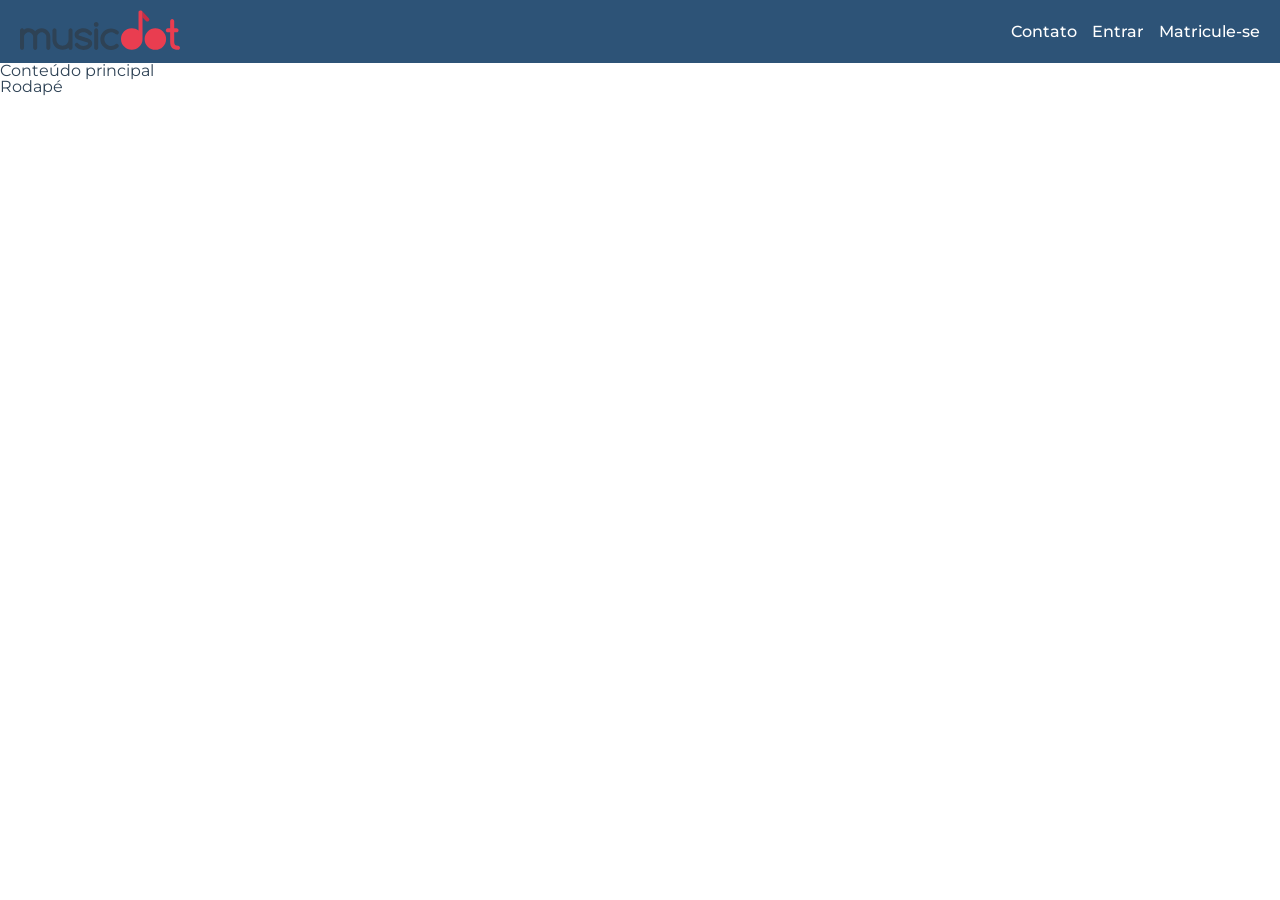
<file: index.html>
<!DOCTYPE html>
<html lang="pt-BR">
<head>
    <meta charset="UTF-8">
    <meta name="viewport" content="width=device-width, initial-scale=1.0">
    <title>MusicDot - Página Inicial</title>
    <link href="https://fonts.googleapis.com/css?family=Montserrat:300,400,500,600,700&display=block" rel="stylesheet">
    <link rel="stylesheet" href="css/reset.css">
    <link rel="stylesheet" href="css/cabeçalho.css">
    
</head>
<body>
    <header class="cabecalho">
        <h1>
            <img src="img/logo.svg" alt="MusicDot">
        </h1>
        <nav>
            <ul>
                <li><a href="sobre.html#contato">Contato</a></li>
                <li><a href="#">Entrar</a></li>
                <li><a href="#">Matricule-se</a></li>
            </ul>
        </nav>
    </header>

    <main>
        <p>Conteúdo principal</p>
    </main>

    <footer>
        <p>Rodapé</p>
    </footer>
</body>
</html>
</file>
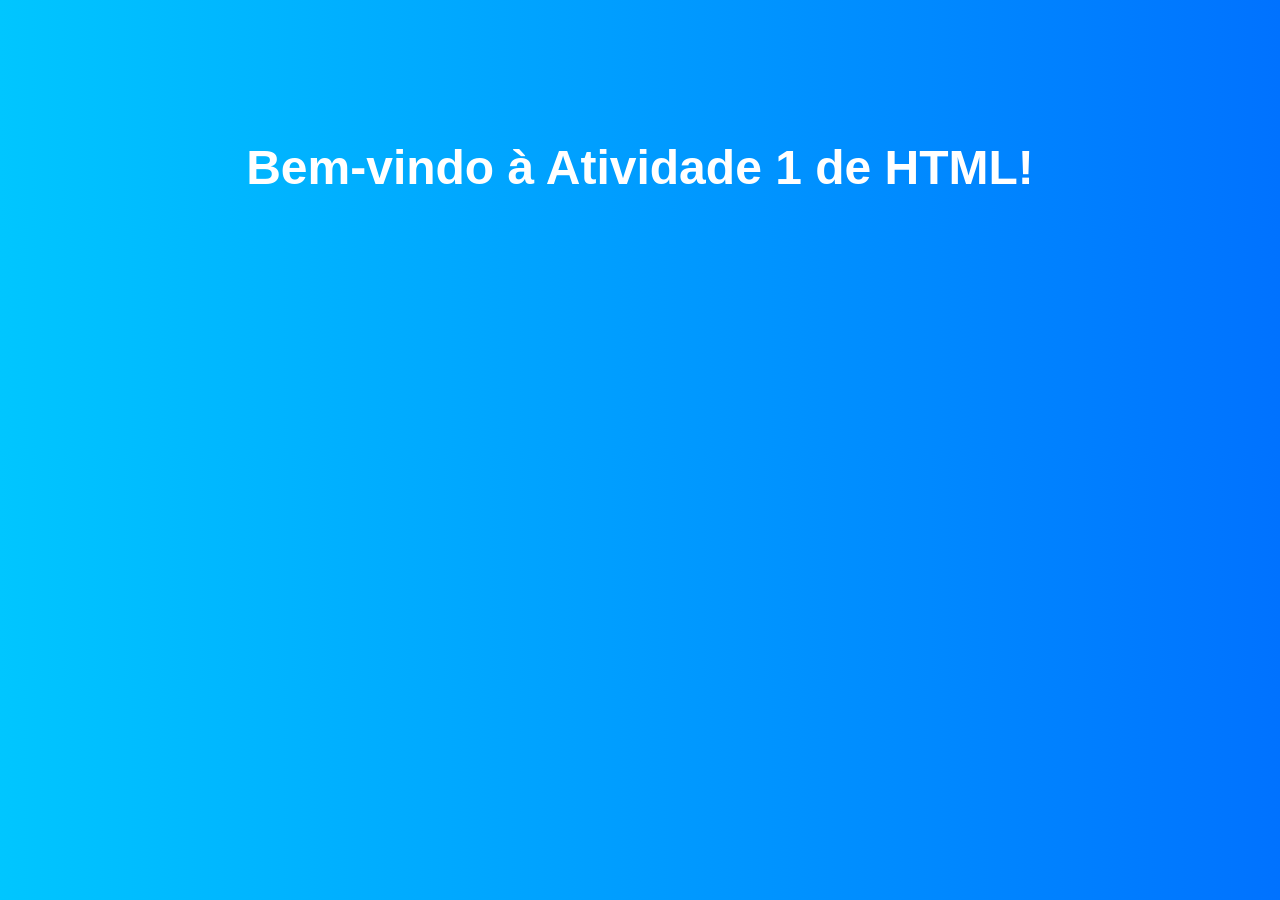
<file: projeto-arquivos-iniciais/html/index.html>
<!DOCTYPE html>
<html lang="pt-BR">
<head>
  <meta charset="UTF-8">
  <title>Atividade HTML</title>
  <style>
    body {
      background: linear-gradient(to right, #00c6ff, #0072ff);
      color: white;
      font-family: Arial, sans-serif;
      text-align: center;
      padding-top: 100px;
    }
    h1 {
      font-size: 3em;
      animation: fadeIn 2s ease-in-out;
    }
    @keyframes fadeIn {
      from { opacity: 0; transform: translateY(-20px); }
      to { opacity: 1; transform: translateY(0); }
    }
  </style>
</head>
<body>
  <h1>Bem-vindo à Atividade 1 de HTML!</h1>
</body>
</html>
</file>
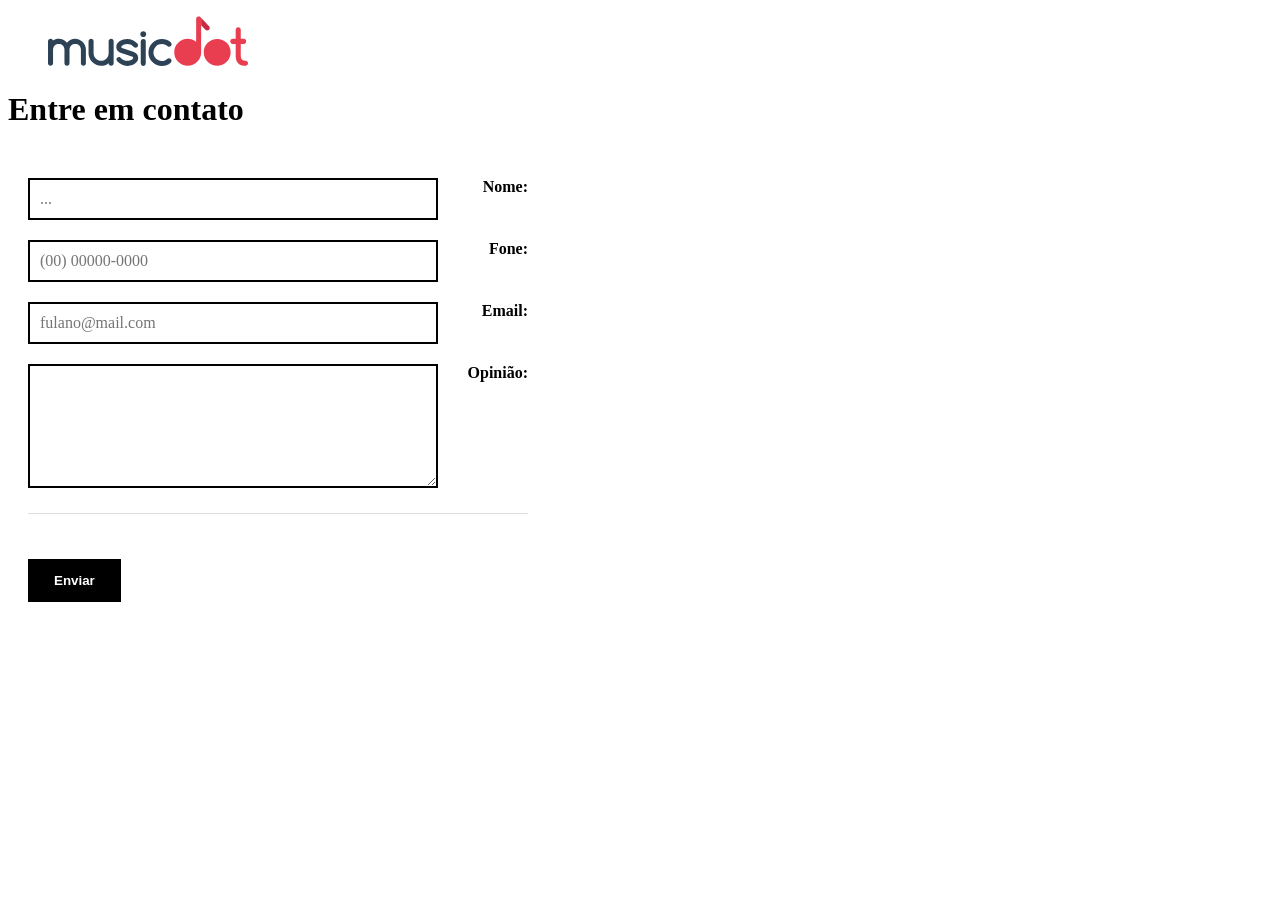
<file: contato.html>
<!DOCTYPE html>
<html lang="pt-BR">
<head>
    <meta charset="UTF-8">
    <meta name="viewport" content="width=device-width, initial-scale=1.0">
    <title>Formulário de Contato - MusicDot</title>
    <link rel="stylesheet" href="css/contato.css">

</head>
<body>
    <figure>
        <img src="img/logo.svg" alt="Logo da MusicDot">
    </figure>

    <h1>Entre em contato</h1>
    
    <form class="contact-form" action="/enviar-contato" method="POST">
        <div class="contact-row">
            <label for="nome">Nome:</label>
            <input type="text" id="nome" name="nome" required placeholder="...">
        </div>
        
        <div class="contact-row">
            <label for="telefone">Fone:</label>
            <input type="tel" id="telefone" name="telefone" placeholder="(00) 00000-0000">
        </div>
        
        <div class="contact-row">
            <label for="email">Email:</label>
            <input type="email" id="email" name="email" required placeholder="fulano@mail.com">
        </div>
        
        <div class="contact-row">
            <label for="opiniao">Opinião:</label>
            <textarea id="opiniao" name="opiniao" required></textarea placeholder="Deixe sua opinião">
        </div>
        
        <div class="form-divider"></div>
        
        <button type="submit" class="submit-btn">Enviar</button>
    </form>
</body>
</html>
</file>
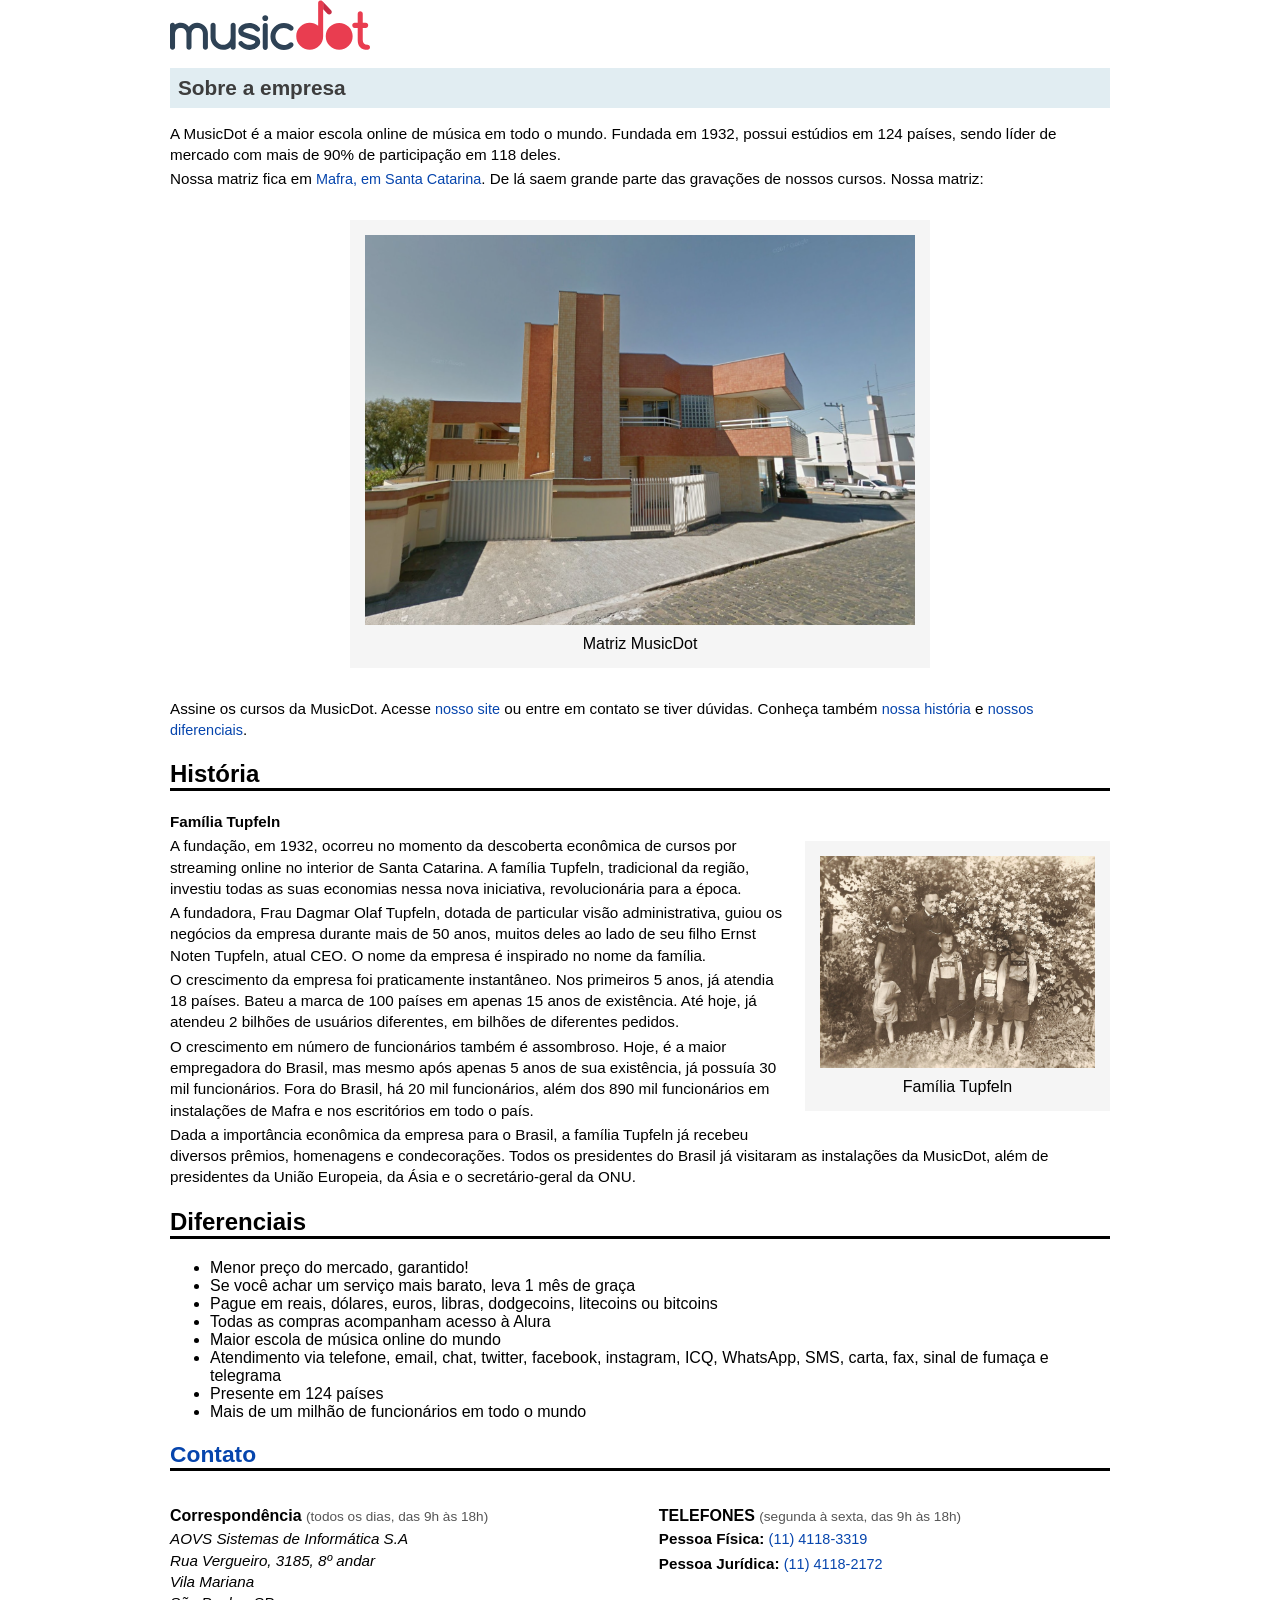
<file: sobre.html>
<!DOCTYPE html>
<html lang="pt-BR">

<head>
    <meta charset="utf-8">
    <title>MusicDot | Sobre a empresa</title>
    <link rel="icon" href="img/favicon.ico" type="image/x-icon">
    <link rel="stylesheet" href="css/sobre.css">
</head>

<body>
<div class="container">
    <div class="logo">
        <img src="img/logo.svg" alt="Logo MusicDot">
    </div>

    <h1 class="titulo-principal">Sobre a empresa</h1>

    <p>A MusicDot é a maior escola online de música em todo o mundo. Fundada em 1932, possui estúdios em 124 países, sendo líder de mercado com mais de 90% de participação em 118 deles.</p>

    <p>Nossa matriz fica em <a href="https://maps.google.com.br/?q=190,GabrielDequech,Mafra,SC" target="_blank">Mafra, em Santa Catarina</a>. De lá saem grande parte das gravações de nossos cursos. Nossa matriz:</p>

    <figure class="matriz">
        <img src="img/matriz-musicdot.png" alt="Foto da matriz da MusicDot">
        <figcaption>Matriz MusicDot</figcaption>
    </figure>

    <p>
        Assine os cursos da MusicDot. Acesse <a href="index.html">nosso site</a> ou entre em contato se tiver dúvidas. 
        Conheça também <a href="sobre.html#historia">nossa história</a> e 
        <a href="sobre.html#diferenciais">nossos diferenciais</a>.
    </p>

    <h2 id="historia">História</h2>

    <figure class="familia">
        <img src="img/familia-tupfeln.jpg" alt="Foto da Família Tupfeln">
        <figcaption>Família Tupfeln</figcaption>
    </figure>

    <p><strong>Família Tupfeln</strong></p>

    <p>A fundação, em 1932, ocorreu no momento da descoberta econômica de cursos por streaming online no interior de Santa Catarina. A família Tupfeln, tradicional da região, investiu todas as suas economias nessa nova iniciativa, revolucionária para a época.</p>

    <p>A fundadora, Frau Dagmar Olaf Tupfeln, dotada de particular visão administrativa, guiou os negócios da empresa durante mais de 50 anos, muitos deles ao lado de seu filho Ernst Noten Tupfeln, atual CEO. O nome da empresa é inspirado no nome da família.</p>

    <p>O crescimento da empresa foi praticamente instantâneo. Nos primeiros 5 anos, já atendia 18 países. Bateu a marca de 100 países em apenas 15 anos de existência. Até hoje, já atendeu 2 bilhões de usuários diferentes, em bilhões de diferentes pedidos.</p>

    <p>O crescimento em número de funcionários também é assombroso. Hoje, é a maior empregadora do Brasil, mas mesmo após apenas 5 anos de sua existência, já possuía 30 mil funcionários. Fora do Brasil, há 20 mil funcionários, além dos 890 mil funcionários em instalações de Mafra e nos escritórios em todo o país.</p>

    <p>Dada a importância econômica da empresa para o Brasil, a família Tupfeln já recebeu diversos prêmios, homenagens e condecorações. Todos os presidentes do Brasil já visitaram as instalações da MusicDot, além de presidentes da União Europeia, da Ásia e o secretário-geral da ONU.</p>

    <h2 id="diferenciais">Diferenciais</h2>
    <ul>
        <li>Menor preço do mercado, garantido!</li>
        <li>Se você achar um serviço mais barato, leva 1 mês de graça</li>
        <li>Pague em reais, dólares, euros, libras, dodgecoins, litecoins ou bitcoins</li>
        <li>Todas as compras acompanham acesso à Alura</li>
        <li>Maior escola de música online do mundo</li>
        <li>Atendimento via telefone, email, chat, twitter, facebook, instagram, ICQ, WhatsApp, SMS, carta, fax, sinal de fumaça e telegrama</li>
        <li>Presente em 124 países</li>
        <li>Mais de um milhão de funcionários em todo o mundo</li>
    </ul>

   <h2 id="contato"><a href="contato.html">Contato</a></h2>

    <section>
        <article>
            <h3><strong>Correspondência</strong> <small>(todos os dias, das 9h às 18h)</small></h3>
            <address>
                AOVS Sistemas de Informática S.A<br>
                Rua Vergueiro, 3185, 8º andar<br>
                Vila Mariana<br>
                São Paulo - SP
            </address>
        </article>

        <article>
            <h3><strong>TELEFONES</strong> <small>(segunda à sexta, das 9h às 18h)</small></h3>
            <p><strong>Pessoa Física:</strong> <a href="tel:+551141183319">(11) 4118-3319</a></p>
            <p><strong>Pessoa Jurídica:</strong> <a href="tel:+551141182172">(11) 4118-2172</a></p>
        </article>
    </section>
</div>
</body>

</html>
</file>
<file: css/cabeçalho.css>
.cabecalho {
    background-color: #2D5377;
    color: #FFF;
    padding: 10px 20px;
    display: flex;
    align-items: center;
    justify-content: space-between;
}
.cabecalho img {
    height: 40px;
}
.cabecalho nav ul {
    display: flex;
    gap: 15px;
}
.cabecalho nav ul li a {
    color: #FFF;
    font-weight: 500;
}
</file>
<file: css/contato.css>
.contact-form {
    max-width: 500px;
    margin: 30px 0;
    padding: 20px;
}

.contact-row {
    display: flex;
    flex-direction: row-reverse;
    justify-content: flex-end; 
    margin-bottom: 20px;
}

.contact-row label {
    width: 80px;
    font-weight: bold;
    margin-left: 10px; 
    text-align: right; 
}

.contact-row input,
.contact-row textarea {
    flex: 1;
    padding: 10px;
    border: 2px solid #000000;
    border-radius: 0;
    background-color: transparent;
    font-family: inherit;
    font-size: 1em;
    order: 1; 
}


.contact-row textarea {
    height: 100px;
    resize: vertical;
}

.submit-btn {
    padding: 12px 24px;
    background-color: #000000;
    color: white;
    border: 2px solid #000000;
    font-weight: bold;
    cursor: pointer;
    margin-top: 20px;
    transition: all 0.3s ease;
}

.submit-btn:hover {
    background-color: #333333;
    border-color: #333333;
}

.form-divider {
    border-top: 1px solid #ddd;
    margin: 25px 0;
}
</file>
<file: css/sobre.css>
body {
    font-family: Arial, Helvetica, sans-serif;
    display: flex;
    justify-content: center;
    margin: 0;
    padding: 0;
}

.container {
    width: 940px;
    margin: 0 auto;
}

.titulo-principal {
    color: #3D3D3D;
    background-color: #E1EDF2;
    padding: 8px;
    font-weight: bold;
    font-size: 1.3em;
    margin-bottom: 15px;
}

h2:not(.titulo-principal) {
    border-bottom: solid;
    font-weight: bold;
}

figure {
    background-color: whitesmoke;
    display: flex;
    flex-direction: column;
    align-items: center;
    padding: 15px;
    margin: 30px 0;
}

figcaption {
    margin-top: 10px;
}

figure.matriz figcaption,
figure.familia figcaption {
    color: black;
}

figure img {
    width: 100%;
    height: auto;
}

figure.matriz {
    width: 550px;
    margin: 30px auto;
}

figure.familia {
    width: 275px;
    float: right;
    margin: 30px 0 20px 20px;
}

section {
    display: flex;
    justify-content: space-between;
    margin-top: 10px;
    gap: 20px;
}

section article {
    width: 48%;
}

h3 {
    font-size: 1em;
    margin-bottom: 3px;
}

h3 small {
    font-weight: normal;
    color: #555;
    font-size: 0.85em;
}

address {
    font-style: italic;
    line-height: 1.4;
    margin-top: 3px;
    font-size: 0.95em;
}

p {
    line-height: 1.4;
    margin: 3px 0;
    font-size: 0.95em;
}

a {
    color: #0645AD;
    text-decoration: none;
    font-size: 0.95em;
}

a:hover {
    text-decoration: underline;
}
</file>
